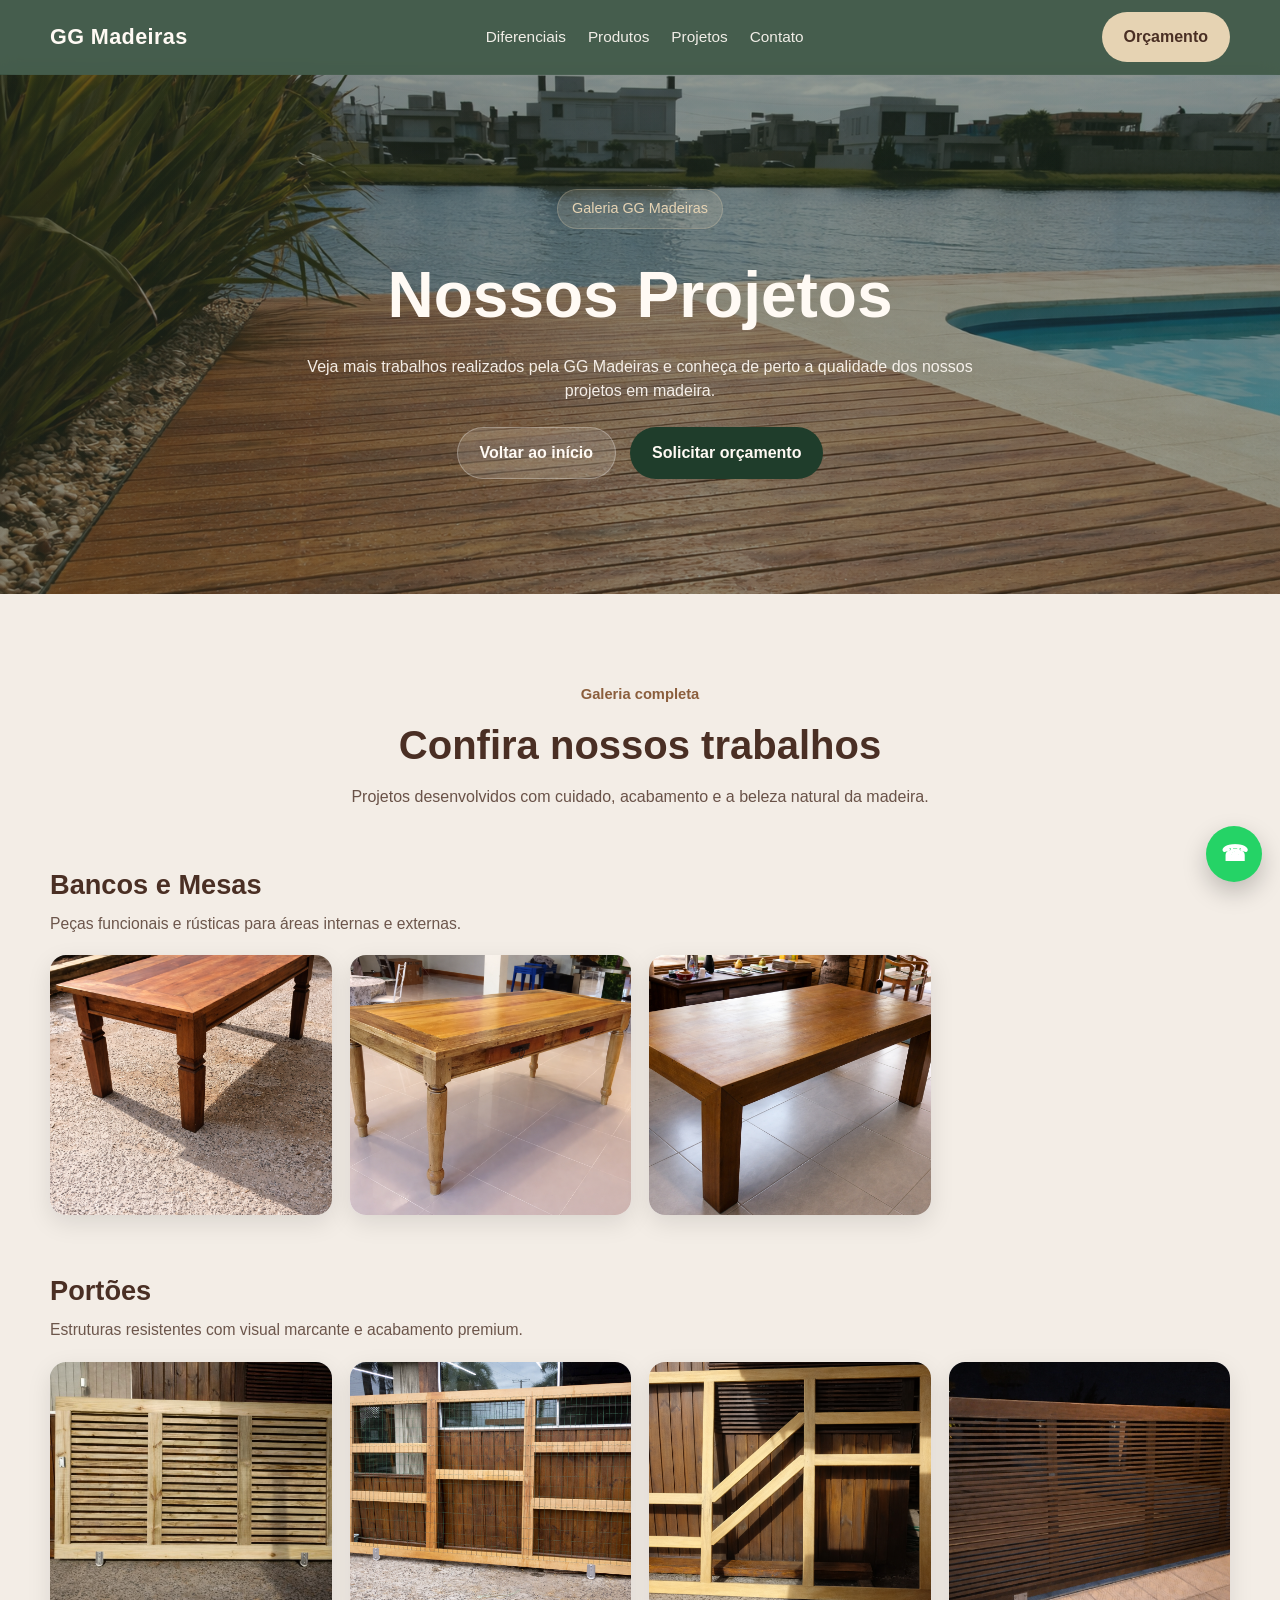
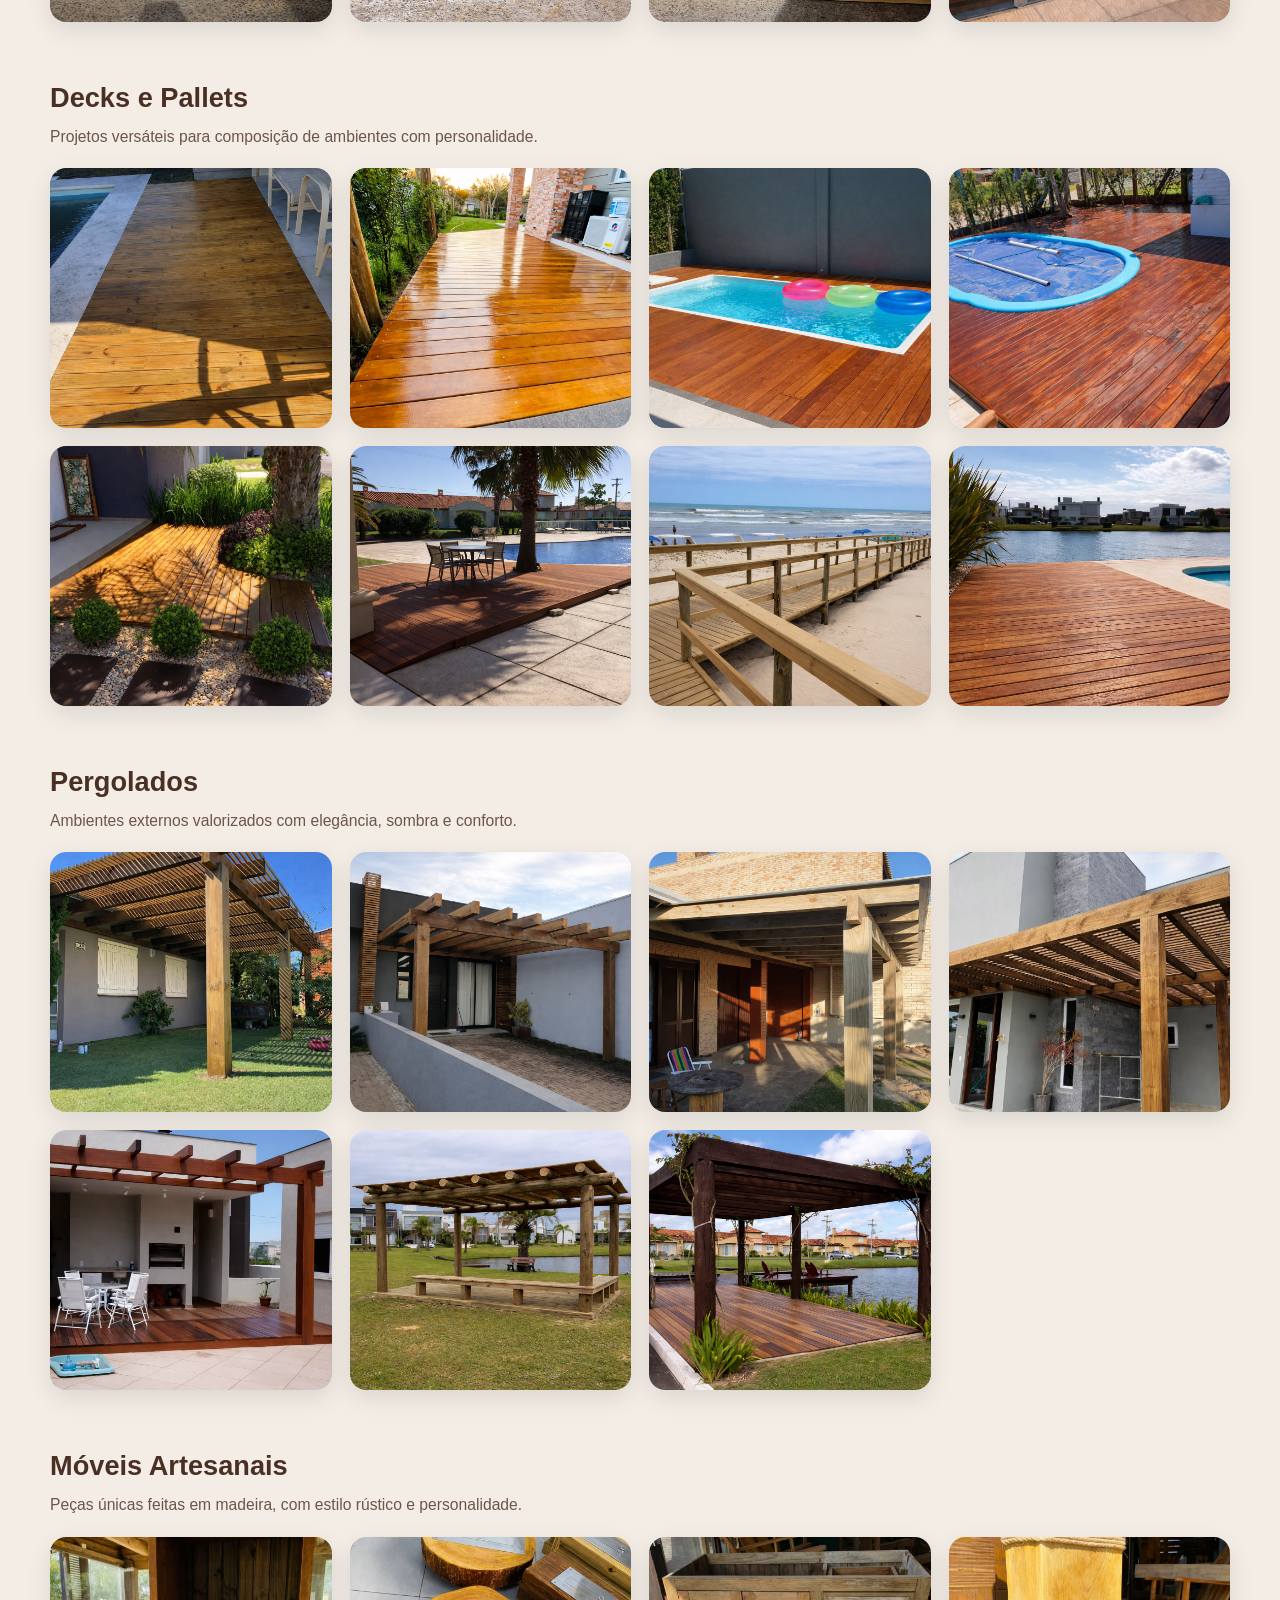
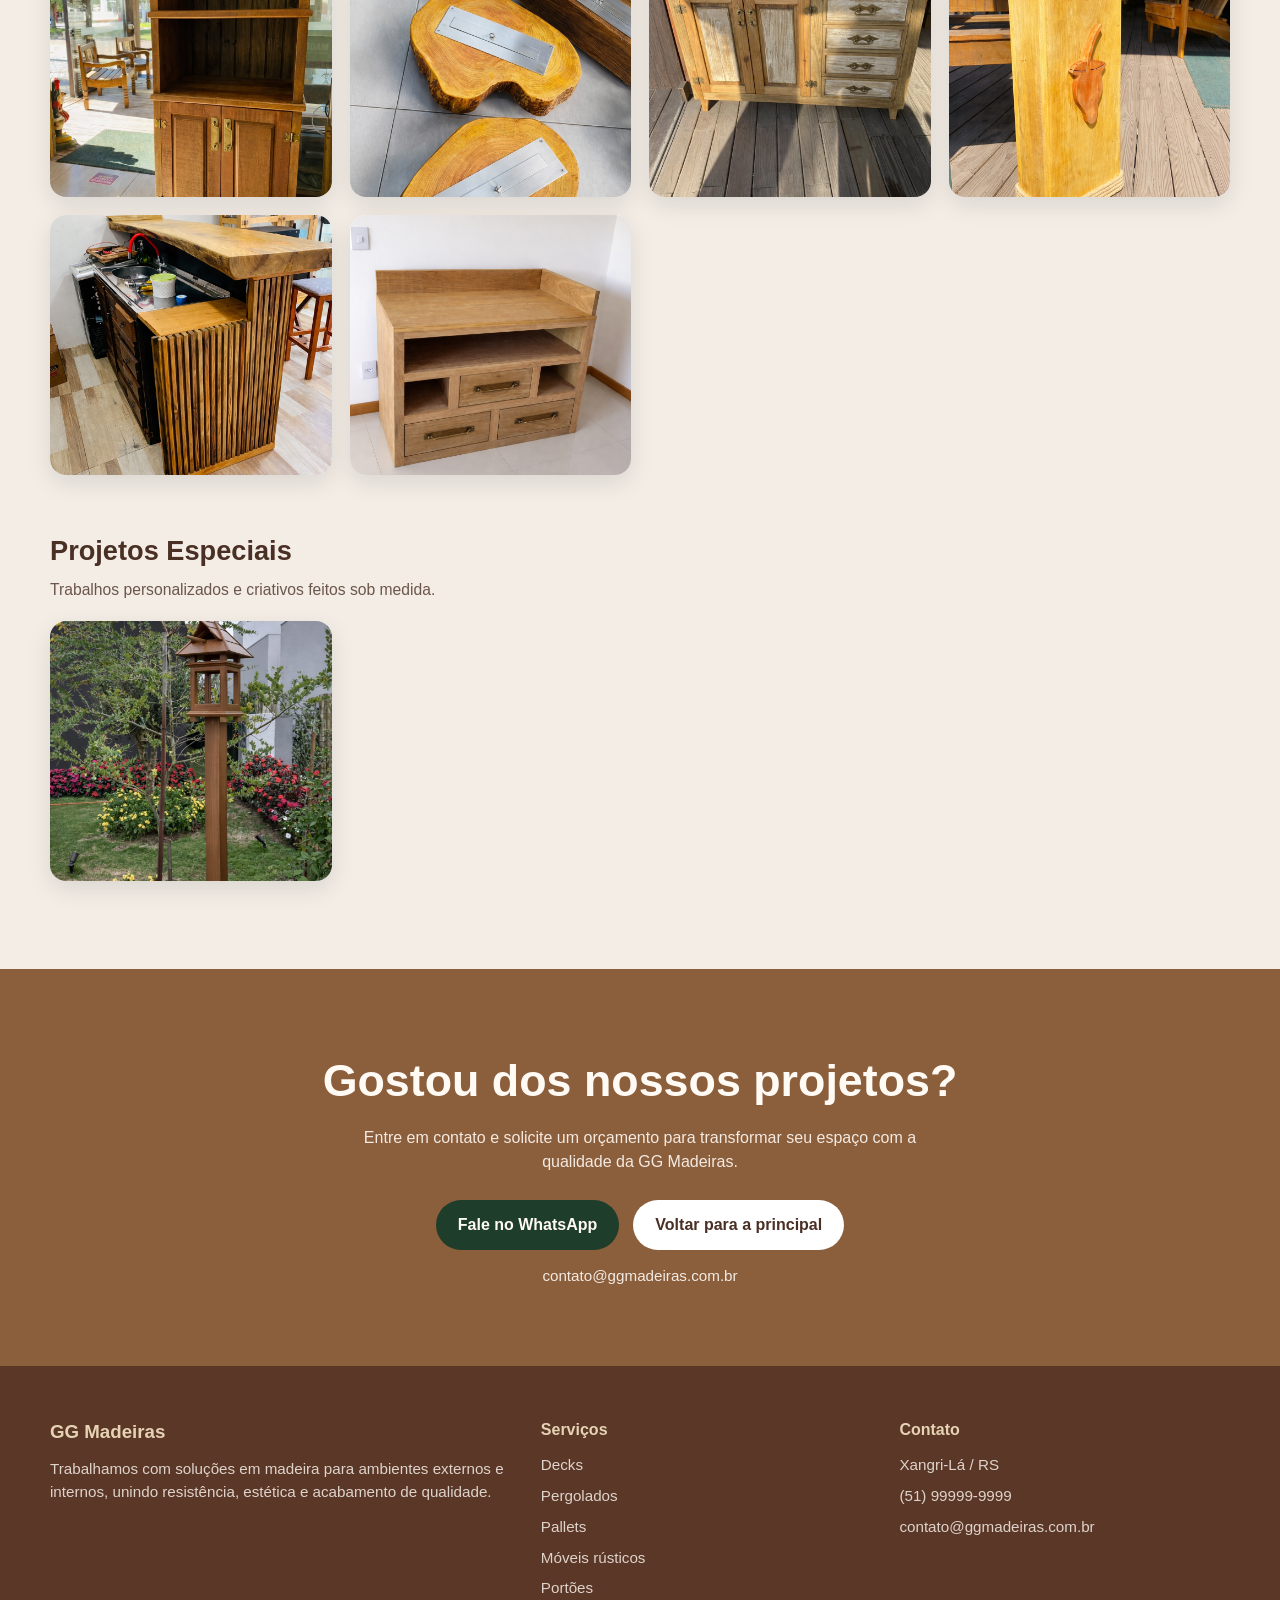
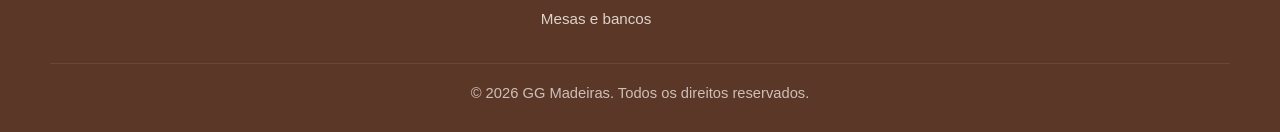
<file: projetos.html>
<!doctype html>
<html lang="pt-BR">
  <head>
    <meta charset="UTF-8" />
    <meta name="viewport" content="width=device-width, initial-scale=1.0" />
    <title>Projetos | GG Madeiras</title>
    <meta
      name="description"
      content="Confira mais projetos realizados pela GG Madeiras. Pergolados, móveis rústicos, pallets, estruturas em madeira e soluções personalizadas."
    />
    <link rel="stylesheet" href="style.css" />
  </head>
  <body>
    <header class="topbar">
      <div class="container nav">
        <a href="index.html" class="logo">GG Madeiras</a>

        <nav class="menu">
          <a href="index.html#diferenciais">Diferenciais</a>
          <a href="index.html#produtos">Produtos</a>
          <a href="index.html#projetos">Projetos</a>
          <a href="index.html#contato">Contato</a>
        </nav>

        <a
          class="btn btn-nav"
          href="https://wa.me/5551999999999"
          target="_blank"
          rel="noopener noreferrer"
        >
          Orçamento
        </a>
      </div>
    </header>

    <main class="projects-page">
      <section class="projects-hero">
        <div class="projects-hero-overlay"></div>
        <div class="container projects-hero-content">
          <span class="hero-badge">Galeria GG Madeiras</span>
          <h1>Nossos Projetos</h1>
          <p>
            Veja mais trabalhos realizados pela GG Madeiras e conheça de perto a
            qualidade dos nossos projetos em madeira.
          </p>

          <div class="hero-actions">
            <a href="index.html" class="btn btn-secondary">Voltar ao início</a>
            <a
              href="https://wa.me/5551999999999"
              target="_blank"
              rel="noopener noreferrer"
              class="btn btn-primary"
            >
              Solicitar orçamento
            </a>
          </div>
        </div>
      </section>

      <section class="section section-light">
        <div class="container">
          <div class="section-heading">
            <span class="section-kicker">Galeria completa</span>
            <h2>Confira nossos trabalhos</h2>
            <p>
              Projetos desenvolvidos com cuidado, acabamento e a beleza natural
              da madeira.
            </p>
          </div>

          <!-- BANCOS E MESAS -->
          <div class="projects-category">
            <div class="category-header">
              <h3>Bancos e Mesas</h3>
              <p>Peças funcionais e rústicas para áreas internas e externas.</p>
            </div>

            <div class="gallery-grid">
              <div class="gallery-card">
                <img src="img/mesa1.png" alt="Mesa de madeira 1" />
              </div>
              <div class="gallery-card">
                <img src="img/mesa2.png" alt="Mesa de madeira 2" />
              </div>
              <div class="gallery-card">
                <img src="img/mesa3.png" alt="Mesa de madeira 3" />
              </div>
            </div>
          </div>

          <!-- PORTÕES -->
          <div class="projects-category">
            <div class="category-header">
              <h3>Portões</h3>
              <p>
                Estruturas resistentes com visual marcante e acabamento premium.
              </p>
            </div>

            <div class="gallery-grid">
              <div class="gallery-card">
                <img src="img/portao1.png" alt="Portão de madeira 1" />
              </div>
              <div class="gallery-card">
                <img src="img/portao2.png" alt="Portão de madeira 2" />
              </div>
              <div class="gallery-card">
                <img src="img/portao3.png" alt="Portão de madeira 3" />
              </div>
              <div class="gallery-card">
                <img src="img/portao4.png" alt="Portão de madeira 4" />
              </div>
            </div>
          </div>

          <!-- DECKS / PALLETS -->
          <div class="projects-category">
            <div class="category-header">
              <h3>Decks e Pallets</h3>
              <p>
                Projetos versáteis para composição de ambientes com
                personalidade.
              </p>
            </div>

            <div class="gallery-grid">
              <div class="gallery-card">
                <img src="img/palete1.png" alt="Projeto com pallet 1" />
              </div>
              <div class="gallery-card">
                <img src="img/palete2.png" alt="Projeto com pallet 2" />
              </div>
              <div class="gallery-card">
                <img src="img/palete3.png" alt="Projeto com pallet 3" />
              </div>
              <div class="gallery-card">
                <img src="img/palete4.png" alt="Projeto com pallet 4" />
              </div>
              <div class="gallery-card">
                <img src="img/palete5.png" alt="Projeto com pallet 5" />
              </div>
              <div class="gallery-card">
                <img src="img/palete6.png" alt="Projeto com pallet 6" />
              </div>
              <div class="gallery-card">
                <img src="img/palete7.png" alt="Projeto com pallet 7" />
              </div>
              <div class="gallery-card">
                <img src="img/palete8.png" alt="Projeto com pallet 8" />
              </div>
            </div>
          </div>

          <!-- PERGOLADOS -->
          <div class="projects-category">
            <div class="category-header">
              <h3>Pergolados</h3>
              <p>
                Ambientes externos valorizados com elegância, sombra e conforto.
              </p>
            </div>

            <div class="gallery-grid">
              <div class="gallery-card">
                <img src="img/pergolado1.png" alt="Pergolado 1" />
              </div>
              <div class="gallery-card">
                <img src="img/pergolado2.png" alt="Pergolado 2" />
              </div>
              <div class="gallery-card">
                <img src="img/pergolado3.png" alt="Pergolado 3" />
              </div>
              <div class="gallery-card">
                <img src="img/pergolado4.png" alt="Pergolado 4" />
              </div>
              <div class="gallery-card">
                <img src="img/pergolado5.png" alt="Pergolado 5" />
              </div>
              <div class="gallery-card">
                <img src="img/pergolado6.png" alt="Pergolado 6" />
              </div>
              <div class="gallery-card">
                <img src="img/pergolado7.png" alt="Pergolado 7" />
              </div>
            </div>
          </div>

          <!-- MÓVEIS ARTESANAIS -->
          <div class="projects-category">
            <div class="category-header">
              <h3>Móveis Artesanais</h3>
              <p>
                Peças únicas feitas em madeira, com estilo rústico e
                personalidade.
              </p>
            </div>

            <div class="gallery-grid">
              <div class="gallery-card">
                <img src="img/movel1.png" alt="Móvel artesanal 1" />
              </div>
              <div class="gallery-card">
                <img src="img/movel2.png" alt="Móvel artesanal 2" />
              </div>
              <div class="gallery-card">
                <img src="img/movel3.png" alt="Móvel artesanal 3" />
              </div>
              <div class="gallery-card">
                <img src="img/movel4.png" alt="Móvel artesanal 4" />
              </div>
              <div class="gallery-card">
                <img src="img/movel5.png" alt="Móvel artesanal 5" />
              </div>
              <div class="gallery-card">
                <img src="img/movel6.png" alt="Móvel artesanal 6" />
              </div>
            </div>
          </div>

          <!-- PROJETOS ESPECIAIS -->
          <div class="projects-category">
            <div class="category-header">
              <h3>Projetos Especiais</h3>
              <p>Trabalhos personalizados e criativos feitos sob medida.</p>
            </div>

            <div class="gallery-grid">
              <div class="gallery-card">
                <img
                  src="img/casaPassarinho.png"
                  alt="Casa de passarinho artesanal em madeira"
                />
              </div>
            </div>
          </div>
        </div>
      </section>

      <section class="cta-section" id="contato">
        <div class="container cta-box">
          <h2>Gostou dos nossos projetos?</h2>
          <p>
            Entre em contato e solicite um orçamento para transformar seu espaço
            com a qualidade da GG Madeiras.
          </p>

          <div class="cta-actions">
            <a
              href="https://wa.me/5551999999999"
              target="_blank"
              rel="noopener noreferrer"
              class="btn btn-whatsapp"
            >
              Fale no WhatsApp
            </a>

            <a href="index.html" class="btn btn-light">
              Voltar para a principal
            </a>
          </div>

          <span class="cta-mini">contato@ggmadeiras.com.br</span>
        </div>
      </section>
    </main>

    <footer class="footer">
      <div class="container footer-grid">
        <div>
          <h3>GG Madeiras</h3>
          <p>
            Trabalhamos com soluções em madeira para ambientes externos e
            internos, unindo resistência, estética e acabamento de qualidade.
          </p>
        </div>

        <div>
          <h4>Serviços</h4>
          <ul>
            <li>Decks</li>
            <li>Pergolados</li>
            <li>Pallets</li>
            <li>Móveis rústicos</li>
            <li>Portões</li>
            <li>Mesas e bancos</li>
          </ul>
        </div>

        <div>
          <h4>Contato</h4>
          <ul>
            <li>Xangri-Lá / RS</li>
            <li>(51) 99999-9999</li>
            <li>contato@ggmadeiras.com.br</li>
          </ul>
        </div>
      </div>

      <div class="container footer-bottom">
        <p>© 2026 GG Madeiras. Todos os direitos reservados.</p>
      </div>
    </footer>

    <a
      href="https://wa.me/5551999999999"
      target="_blank"
      rel="noopener noreferrer"
      class="whatsapp-float"
      aria-label="Falar no WhatsApp"
    >
      ☎
    </a>
  </body>
</html>
</file>
<file: style.css>
:root {
  --brown-dark: #4a2f24;
  --cream-light: #f3ede6;
  --green-dark: #1f3d2b;
  --brown-medium: #8b5e3c;
  --cream-warm: #e6d3b3;

  --text-dark: #2f221b;
  --text-light: #fffaf4;
  --shadow-soft: 0 10px 30px rgba(0, 0, 0, 0.12);
  --shadow-card: 0 8px 24px rgba(0, 0, 0, 0.1);
  --radius-lg: 24px;
  --radius-md: 16px;
  --radius-sm: 12px;
  --container: 1180px;
}

* {
  margin: 0;
  padding: 0;
  box-sizing: border-box;
}

html {
  scroll-behavior: smooth;
}

body {
  font-family: Arial, Helvetica, sans-serif;
  background: var(--cream-light);
  color: var(--text-dark);
  line-height: 1.5;
}

img {
  display: block;
  width: 100%;
}

a {
  text-decoration: none;
  color: inherit;
}

ul {
  list-style: none;
}

.container {
  width: min(100% - 32px, var(--container));
  margin: 0 auto;
}

/* TOPO */
.topbar {
  position: fixed;
  top: 0;
  left: 0;
  width: 100%;
  z-index: 50;
  background: rgba(31, 61, 43, 0.82);
  backdrop-filter: blur(10px);
  border-bottom: 1px solid rgba(255, 255, 255, 0.08);
}

.nav {
  min-height: 74px;
  display: flex;
  align-items: center;
  justify-content: space-between;
  gap: 18px;
}

.logo {
  font-size: 1.35rem;
  font-weight: 800;
  color: var(--text-light);
  letter-spacing: 0.4px;
}

.menu {
  display: flex;
  align-items: center;
  gap: 22px;
}

.menu a {
  color: rgba(255, 250, 244, 0.92);
  font-size: 0.96rem;
  transition: 0.25s ease;
}

.menu a:hover {
  color: var(--cream-warm);
}

.btn {
  display: inline-flex;
  align-items: center;
  justify-content: center;
  padding: 13px 22px;
  border-radius: 999px;
  font-weight: 700;
  transition: 0.25s ease;
  border: none;
  cursor: pointer;
}

.btn-nav {
  background: var(--cream-warm);
  color: var(--brown-dark);
}

.btn-nav:hover {
  transform: translateY(-2px);
}

/* HERO */
.hero {
  position: relative;
}

.hero-carousel {
  position: relative;
  height: 100vh;
  min-height: 760px;
  overflow: hidden;
  background: var(--brown-dark);
}

.hero-slide {
  position: absolute;
  inset: 0;
  opacity: 0;
  transition: opacity 1s ease;
}

.hero-slide.active {
  opacity: 1;
  z-index: 1;
}

.hero-slide img {
  width: 100%;
  height: 100%;
  object-fit: cover;
}

.hero-overlay {
  position: absolute;
  inset: 0;
  z-index: 2;
  background:
    linear-gradient(to right, rgba(30, 16, 10, 0.55), rgba(30, 16, 10, 0.15)),
    linear-gradient(to top, rgba(0, 0, 0, 0.28), rgba(0, 0, 0, 0.1));
}

.hero-content {
  position: relative;
  z-index: 3;
  height: 100%;
  display: flex;
  flex-direction: column;
  justify-content: center;
  align-items: center;
  color: var(--text-light);
  text-align: center;
}

.hero-badge {
  display: inline-block;
  margin-bottom: 18px;
  padding: 8px 14px;
  border-radius: 999px;
  background: rgba(230, 211, 179, 0.16);
  border: 1px solid rgba(230, 211, 179, 0.25);
  color: var(--cream-warm);
  font-size: 0.9rem;
}

.hero-content h1 {
  font-size: clamp(2.1rem, 5vw, 4rem);
  line-height: 1.05;
  max-width: 760px;
  margin-bottom: 16px;
  font-weight: 800;
}

.hero-content p {
  max-width: 640px;
  font-size: 1.05rem;
  color: rgba(255, 250, 244, 0.9);
  margin-bottom: 26px;
}

.hero-actions {
  display: flex;
  gap: 14px;
  flex-wrap: wrap;
  justify-content: center;
}

.btn-primary {
  background: var(--green-dark);
  color: var(--text-light);
}

.btn-primary:hover {
  background: #163021;
  transform: translateY(-2px);
}

.btn-secondary {
  background: rgba(255, 255, 255, 0.14);
  color: var(--text-light);
  border: 1px solid rgba(255, 255, 255, 0.28);
}

.btn-secondary:hover {
  background: rgba(255, 255, 255, 0.2);
}

.hero-dots {
  position: absolute;
  z-index: 4;
  left: 50%;
  bottom: 34px;
  transform: translateX(-50%);
  display: flex;
  gap: 10px;
}

.dot {
  width: 12px;
  height: 12px;
  border-radius: 50%;
  border: none;
  background: rgba(255, 255, 255, 0.4);
  cursor: pointer;
  transition: 0.25s ease;
}

.dot.active {
  background: var(--cream-warm);
  transform: scale(1.08);
}

/* SEÇÕES */
.section {
  padding: 88px 0;
}

.section-light {
  background: var(--cream-light);
}

.section-dark {
  background: var(--brown-dark);
}

.section-heading {
  text-align: center;
  max-width: 760px;
  margin: 0 auto 38px;
}

.section-heading h2 {
  font-size: clamp(1.8rem, 4vw, 2.5rem);
  color: var(--brown-dark);
  margin-bottom: 10px;
}

.section-heading p {
  color: rgba(74, 47, 36, 0.82);
  font-size: 1rem;
}

.section-kicker {
  display: inline-block;
  margin-bottom: 10px;
  color: var(--brown-medium);
  font-weight: 700;
  font-size: 0.92rem;
}

.section-heading-light h2,
.section-heading-light p {
  color: var(--text-light);
}

.section-heading-light p {
  color: rgba(255, 250, 244, 0.84);
}

/* DIFERENCIAIS */
.features-grid {
  display: grid;
  grid-template-columns: repeat(3, 1fr);
  gap: 18px;
}

.feature-card {
  background: #ffffff;
  border-radius: var(--radius-md);
  padding: 22px;
  box-shadow: var(--shadow-card);
}

.feature-icon {
  width: 44px;
  height: 44px;
  border-radius: 12px;
  display: grid;
  place-items: center;
  background: var(--green-dark);
  color: white;
  font-size: 1.15rem;
  margin-bottom: 14px;
}

.feature-card h3 {
  font-size: 1.06rem;
  color: var(--brown-dark);
  margin-bottom: 8px;
}

.feature-card p {
  font-size: 0.95rem;
  color: rgba(47, 34, 27, 0.78);
}

/* PRODUTOS */
.products-grid {
  display: grid;
  grid-template-columns: repeat(4, 1fr);
  gap: 18px;
}

.product-card {
  background: rgba(255, 255, 255, 0.06);
  border-radius: var(--radius-md);
  overflow: hidden;
  border: 1px solid rgba(230, 211, 179, 0.14);
  transition: 0.3s ease;
}

.product-card:hover {
  transform: translateY(-6px);
  box-shadow: 0 14px 30px rgba(0, 0, 0, 0.18);
}

.product-card img {
  height: 240px;
  object-fit: cover;
}

.product-card-content {
  padding: 16px;
}

.product-card h3 {
  color: var(--cream-warm);
  margin-bottom: 8px;
  font-size: 1.1rem;
}

.product-card p {
  color: rgba(255, 250, 244, 0.78);
  font-size: 0.95rem;
}

/* PROJETOS */
.projects-masonry {
  display: grid;
  grid-template-columns: repeat(3, 1fr);
  gap: 18px;
  max-width: 760px;
  margin: 0 auto;
}

.project-item {
  border-radius: 18px;
  overflow: hidden;
  box-shadow: var(--shadow-soft);
  background: #ddd;
  aspect-ratio: 1 / 1;
}

.project-item img {
  width: 100%;
  height: 100%;
  object-fit: cover;
  transition: transform 0.35s ease;
}

.project-item:hover img {
  transform: scale(1.05);
}

.project-item.tall img {
  height: 300px;
}

.project-item:hover {
  transform: translateY(-6px) rotate(-1deg);
  box-shadow: 0 18px 34px rgba(0, 0, 0, 0.18);
}

.project-item:hover img {
  transform: scale(1.02);
}

/* CTA */
.cta-section {
  background: var(--brown-medium);
  padding: 78px 0;
}

.cta-box {
  text-align: center;
  color: var(--text-light);
  max-width: 760px;
}

.cta-box h2 {
  font-size: clamp(1.9rem, 4vw, 2.8rem);
  margin-bottom: 12px;
}

.cta-box p {
  color: rgba(255, 250, 244, 0.9);
  max-width: 620px;
  margin: 0 auto 26px;
}

.cta-actions {
  display: flex;
  gap: 14px;
  justify-content: center;
  flex-wrap: wrap;
  margin-bottom: 14px;
}

.btn-whatsapp {
  background: var(--green-dark);
  color: var(--text-light);
}

.btn-whatsapp:hover {
  background: #163021;
}

.btn-light {
  background: #fff;
  color: var(--brown-dark);
}

.cta-mini {
  display: inline-block;
  font-size: 0.95rem;
  color: rgba(255, 250, 244, 0.9);
}

/* FOOTER */
.footer {
  background: #5b3727;
  color: rgba(255, 250, 244, 0.9);
  padding: 52px 0 20px;
}

.footer-grid {
  display: grid;
  grid-template-columns: 1.4fr 1fr 1fr;
  gap: 28px;
  margin-bottom: 24px;
}

.footer h3,
.footer h4 {
  color: var(--cream-warm);
  margin-bottom: 12px;
}

.footer p,
.footer li {
  color: rgba(255, 250, 244, 0.8);
  font-size: 0.95rem;
  margin-bottom: 8px;
}

.footer-bottom {
  border-top: 1px solid rgba(255, 255, 255, 0.08);
  padding-top: 18px;
  text-align: center;
}

.footer-bottom p {
  font-size: 0.92rem;
  color: rgba(255, 250, 244, 0.7);
}

/* WHATS */
.whatsapp-float {
  position: fixed;
  right: 18px;
  bottom: 18px;
  width: 56px;
  height: 56px;
  border-radius: 50%;
  background: #25d366;
  color: white;
  display: grid;
  place-items: center;
  font-size: 1.35rem;
  font-weight: 800;
  box-shadow: 0 10px 24px rgba(0, 0, 0, 0.22);
  z-index: 60;
}

/* RESPONSIVO */
@media (max-width: 1024px) {
  .products-grid {
    grid-template-columns: repeat(2, 1fr);
  }

  .features-grid {
    grid-template-columns: repeat(2, 1fr);
  }

  .footer-grid {
    grid-template-columns: 1fr 1fr;
  }
}

@media (max-width: 820px) {
  .menu {
    display: none;
  }

  .hero-carousel {
    min-height: 680px;
  }

  .hero-content {
    padding-top: 70px;
  }

  .section {
    padding: 72px 0;
  }

  .projects-masonry {
    grid-template-columns: repeat(2, 1fr);
    max-width: 100%;
  }

  .project-item.tall img {
    height: 240px;
  }

  .project-item img {
    height: 160px;
  }
}

@media (max-width: 640px) {
  .container {
    width: min(100% - 22px, var(--container));
  }

  .nav {
    min-height: 66px;
  }

  .logo {
    font-size: 1.12rem;
  }

  .btn-nav {
    padding: 10px 14px;
    font-size: 0.88rem;
  }

  .hero-carousel {
    height: 100svh;
    min-height: 620px;
  }

  .hero-badge {
    font-size: 0.78rem;
    padding: 7px 12px;
  }

  .hero-content h1 {
    font-size: 2rem;
  }

  .hero-content p {
    font-size: 0.95rem;
    max-width: 95%;
  }

  .hero-actions {
    flex-direction: column;
    width: 100%;
    max-width: 280px;
  }

  .hero-actions .btn {
    width: 100%;
  }

  .hero-dots {
    bottom: 22px;
  }

  .features-grid,
  .products-grid,
  .footer-grid,
  .projects-masonry {
    grid-template-columns: 1fr;
  }

  .feature-card,
  .product-card {
    border-radius: 14px;
  }

  .product-card img {
    height: 220px;
  }

  .project-item img,
  .project-item.tall img {
    height: 220px;
  }

  .cta-actions {
    flex-direction: column;
    max-width: 280px;
    margin: 0 auto 14px;
  }

  .cta-actions .btn {
    width: 100%;
  }

  .footer {
    padding-bottom: 90px;
  }
}

/* BOTÃO ABAIXO DOS PROJETOS NA LANDING */
.projects-more {
  margin-top: 28px;
  display: flex;
  justify-content: center;
}

/* PÁGINA DE PROJETOS */
.projects-page {
  padding-top: 74px;
}

.projects-hero {
  position: relative;
  min-height: 520px;
  display: flex;
  align-items: center;
  background:
    linear-gradient(rgba(31, 61, 43, 0.42), rgba(31, 61, 43, 0.42)),
    url("img/palete8.png") center center/cover no-repeat;
}

.projects-hero-overlay {
  position: absolute;
  inset: 0;
  background: linear-gradient(
    to right,
    rgba(74, 47, 36, 0.18),
    rgba(74, 47, 36, 0.08)
  );
}

.projects-hero-content {
  position: relative;
  z-index: 2;
  color: var(--text-light);
  text-align: center;
}

.projects-hero-content h1 {
  font-size: clamp(2.2rem, 5vw, 4rem);
  margin-bottom: 12px;
}

.projects-hero-content p {
  max-width: 680px;
  margin: 0 auto 24px;
  color: rgba(255, 250, 244, 0.92);
  font-size: 1rem;
}

.gallery-grid {
  display: grid;
  grid-template-columns: repeat(4, 1fr);
  gap: 18px;
}

.gallery-card {
  border-radius: 16px;
  overflow: hidden;
  background: #fff;
  box-shadow: var(--shadow-card);
  transition: 0.3s ease;
}

.gallery-card:hover {
  transform: translateY(-6px);
}

.gallery-card img {
  width: 100%;
  height: 260px;
  object-fit: cover;
}

@media (max-width: 1024px) {
  .gallery-grid {
    grid-template-columns: repeat(3, 1fr);
  }
}

@media (max-width: 820px) {
  .projects-page {
    padding-top: 66px;
  }

  .projects-hero {
    min-height: 360px;
  }

  .gallery-grid {
    grid-template-columns: repeat(2, 1fr);
  }
}

@media (max-width: 640px) {
  .projects-hero {
    min-height: 320px;
  }

  .projects-hero-content h1 {
    font-size: 2rem;
  }

  .projects-hero-content p {
    font-size: 0.95rem;
  }

  .gallery-grid {
    grid-template-columns: 1fr;
    gap: 16px;
  }

  .gallery-card img {
    height: 220px;
  }
}

.projects-category {
  margin-top: 56px;
}

.projects-category:first-of-type {
  margin-top: 0;
}

.category-header {
  margin-bottom: 20px;
  text-align: left;
}

.category-header h3 {
  font-size: 1.7rem;
  color: var(--brown-dark);
  margin-bottom: 6px;
}

.category-header p {
  color: rgba(74, 47, 36, 0.8);
  font-size: 0.98rem;
}

.logo {
  display: flex;
  align-items: center;
  gap: 10px;
  font-size: 1.35rem;
  font-weight: 800;
  color: var(--text-light);
}

.logo img {
  width: 130px;
  height: 130px;
  border-radius: 50%;
  object-fit: cover;
}
</file>
